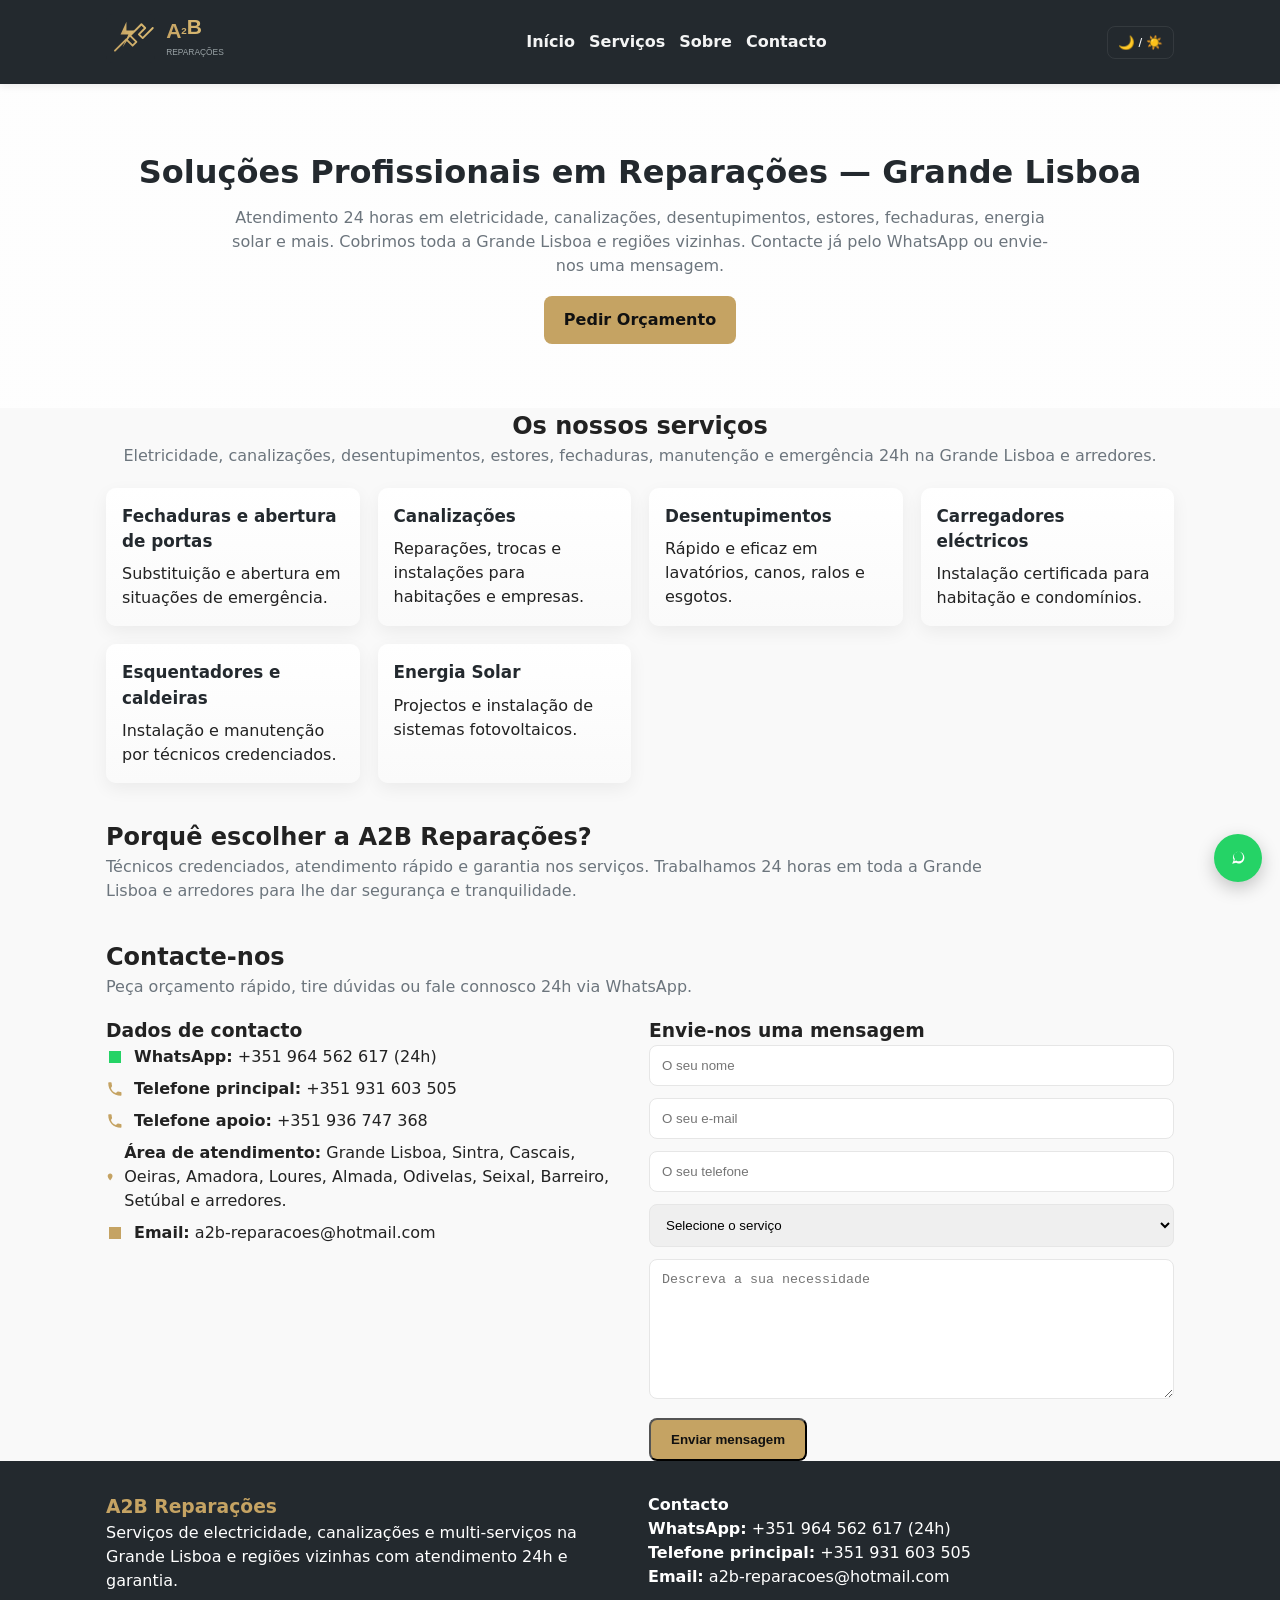
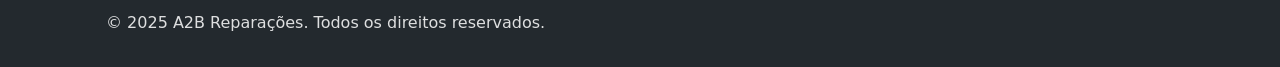
<file: index.html>
<!DOCTYPE html>
<html lang="pt-PT">
<head>
  <meta charset="utf-8" />
  <meta name="viewport" content="width=device-width,initial-scale=1" />
  <title>A2B Reparações — Grande Lisboa | Serviços 24h</title>
  <meta name="description" content="A2B Reparações — serviços 24h em toda a Grande Lisboa e regiões vizinhas (eletricidade, canalizações, desentupimentos, estores, fechaduras, energia solar). Contacto rápido via WhatsApp." />
  <meta name="author" content="A2B Reparações" />
  <style>
    :root{
      --primary:#23292e;
      --secondary:#c5a363;
      --green:#25D366;
      --bg-light:#f9f9f9;
      --text-light:#222;
      --bg-dark:#0f1112;
      --text-dark:#e9ecef;
      --muted:#6c757d;
      --danger:#dc3545;
      --container:1100px;
    }
    *{box-sizing:border-box;margin:0;padding:0}
    html,body{height:100%}
    body{font-family:System-ui,-apple-system,"Segoe UI",Roboto,"Helvetica Neue",Arial,sans-serif;
      background:var(--bg-light);color:var(--text-light);-webkit-font-smoothing:antialiased;line-height:1.5;}
    .container{max-width:var(--container);margin:0 auto;padding:0 16px;}
    header{background:var(--primary);color:white;padding:14px 0;position:sticky;top:0;z-index:50;box-shadow:0 2px 8px rgba(0,0,0,.08)}
    .header-inner{display:flex;align-items:center;justify-content:space-between;gap:12px}
    .brand{display:flex;align-items:center;gap:12px}
    .brand svg{height:56px;width:auto;display:block}
    nav ul{display:flex;gap:14px;list-style:none}
    nav a{color:white;text-decoration:none;font-weight:600;opacity:.95}
    nav a:hover{opacity:1;color:var(--secondary)}
    .theme-toggle{background:transparent;border:1px solid rgba(255,255,255,.08);padding:8px 10px;border-radius:8px;color:white;cursor:pointer}
    .hero{padding:64px 0;text-align:center;background:linear-gradient(180deg,rgba(255,255,255,.8),rgba(255,255,255,.8));}
    .hero h1{font-size:2.0rem;margin-bottom:10px;color:var(--primary)}
    .hero p{color:var(--muted);max-width:820px;margin:0 auto 18px}
    .btn{display:inline-block;background:var(--secondary);color:#111;padding:12px 20px;border-radius:8px;text-decoration:none;font-weight:700}
    section{padding:56px 0}
    .grid{display:grid;gap:18px}
    .services-grid{grid-template-columns:repeat(auto-fit,minmax(220px,1fr))}
    .service-card{background:transparent;border-radius:10px;padding:16px;box-shadow:0 6px 18px rgba(0,0,0,.06);background:linear-gradient(180deg,#fff,#fafafa)}
    .service-card h3{color:var(--primary);margin-bottom:8px;font-size:1.05rem}
    .contact-grid{display:grid;grid-template-columns:1fr 1fr;gap:18px}
    .contact-form input,.contact-form textarea,.contact-form select{width:100%;padding:12px;border:1px solid #e6e6e6;border-radius:8px;margin-bottom:12px}
    .contact-form textarea{min-height:140px;resize:vertical}
    footer{background:var(--primary);color:white;padding:32px 0}
    .footer-columns{display:grid;grid-template-columns:repeat(auto-fit,minmax(200px,1fr));gap:16px}
    .contact-line{display:flex;align-items:center;gap:10px;margin-bottom:8px}
    .whatsapp-float{position:fixed;right:18px;bottom:18px;background:var(--green);color:white;padding:14px;border-radius:50%;box-shadow:0 6px 18px rgba(0,0,0,.22);display:flex;align-items:center;justify-content:center;text-decoration:none}
    .sr-only{position:absolute;width:1px;height:1px;padding:0;margin:-1px;overflow:hidden;clip:rect(0,0,0,0);white-space:nowrap;border:0}
    body.dark{background:var(--bg-dark);color:var(--text-dark)}
    body.dark .hero{background:linear-gradient(180deg,rgba(0,0,0,.4),rgba(0,0,0,.4))}
    body.dark .service-card{background:linear-gradient(180deg,#141516,#151517);box-shadow:0 6px 18px rgba(0,0,0,.6)}
    body.dark .btn{background:var(--secondary);color:#111}
    body.dark header{background:#0d1112}
    @media (max-width:900px){.contact-grid{grid-template-columns:1fr}nav ul{display:none}header .header-inner{flex-direction:row;justify-content:space-between}}
  </style>
</head>
<body>
  <header>
    <div class="container header-inner" role="banner">
      <div class="brand" aria-label="A2B Reparações">
        <svg viewBox="0 0 200 80" xmlns="http://www.w3.org/2000/svg" aria-hidden="true">
          <defs>
            <linearGradient id="g" x1="0" x2="1">
              <stop offset="0" stop-color="#c5a363"/>
              <stop offset="1" stop-color="#d9b971"/>
            </linearGradient>
          </defs>
          <rect x="0" y="0" width="70" height="70" rx="10" ry="10" fill="#23292e" />
          <path d="M12 56 L30 38 L40 48 L46 42 L36 32 L54 14 L60 20 L50 30 L56 36 L72 20" fill="none" stroke="url(#g)" stroke-width="3" stroke-linecap="round" stroke-linejoin="round" transform="translate(2,2) scale(0.9)"/>
          <polygon points="36,10 24,36 40,36 28,62 52,28 36,28" fill="url(#g)" transform="translate(4,4) scale(0.7)"/>
          <text x="86" y="34" font-family="Segoe UI, Roboto, Arial" font-weight="700" font-size="30" fill="url(#g)">A<tspan dy="-6" font-size="14">2</tspan>B</text>
          <text x="86" y="58" font-family="Segoe UI, Roboto, Arial" font-size="12" fill="#9aa3a6">REPARAÇÕES</text>
        </svg>
      </div>

      <nav aria-label="Navegação principal">
        <ul>
          <li><a href="#home">Início</a></li>
          <li><a href="#services">Serviços</a></li>
          <li><a href="#about">Sobre</a></li>
          <li><a href="#contact">Contacto</a></li>
        </ul>
      </nav>

      <div style="display:flex;gap:8px;align-items:center">
        <button id="themeToggle" class="theme-toggle" aria-pressed="false" title="Alternar tema">🌙 / ☀️</button>
      </div>
    </div>
  </header>

  <main>
    <section id="home" class="hero">
      <div class="container">
        <h1>Soluções Profissionais em Reparações — Grande Lisboa</h1>
        <p>Atendimento 24 horas em eletricidade, canalizações, desentupimentos, estores, fechaduras, energia solar e mais. Cobrimos toda a Grande Lisboa e regiões vizinhas. Contacte já pelo WhatsApp ou envie-nos uma mensagem.</p>
        <a class="btn" href="#contact">Pedir Orçamento</a>
      </div>
    </section>

    <section id="services" class="container">
      <div class="section-title" style="text-align:center;margin-bottom:18px">
        <h2>Os nossos serviços</h2>
        <p style="color:var(--muted)">Eletricidade, canalizações, desentupimentos, estores, fechaduras, manutenção e emergência 24h na Grande Lisboa e arredores.</p>
      </div>

      <div class="services-grid grid" style="margin-top:20px">
        <div class="service-card"><h3>Fechaduras e abertura de portas</h3><p>Substituição e abertura em situações de emergência.</p></div>
        <div class="service-card"><h3>Canalizações</h3><p>Reparações, trocas e instalações para habitações e empresas.</p></div>
        <div class="service-card"><h3>Desentupimentos</h3><p>Rápido e eficaz em lavatórios, canos, ralos e esgotos.</p></div>
        <div class="service-card"><h3>Carregadores eléctricos</h3><p>Instalação certificada para habitação e condomínios.</p></div>
        <div class="service-card"><h3>Esquentadores e caldeiras</h3><p>Instalação e manutenção por técnicos credenciados.</p></div>
        <div class="service-card"><h3>Energia Solar</h3><p>Projectos e instalação de sistemas fotovoltaicos.</p></div>
      </div>
    </section>

    <section id="about" class="container" aria-labelledby="about-title" style="margin-top:36px">
      <h2 id="about-title">Porquê escolher a A2B Reparações?</h2>
      <p style="color:var(--muted);max-width:900px">Técnicos credenciados, atendimento rápido e garantia nos serviços. Trabalhamos 24 horas em toda a Grande Lisboa e arredores para lhe dar segurança e tranquilidade.</p>
    </section>

    <section id="contact" class="container" style="margin-top:36px">
      <h2>Contacte-nos</h2>
      <p style="color:var(--muted)">Peça orçamento rápido, tire dúvidas ou fale connosco 24h via WhatsApp.</p>

      <div class="contact-grid" style="margin-top:18px">
        <div>
          <h3>Dados de contacto</h3>
          <div class="contact-line"><svg width="18" height="18" viewBox="0 0 24 24" aria-hidden="true"><path d="M20 4H4v16h16V4z" fill="#25D366"/></svg><span><strong>WhatsApp:</strong> <a href="https://wa.me/351964562617" target="_blank" rel="noopener noreferrer" style="color:inherit;text-decoration:none">+351 964 562 617</a> (24h)</span></div>
          <div class="contact-line"><svg width="18" height="18" viewBox="0 0 24 24" aria-hidden="true"><path d="M6.6 10.79a10 10 0 0 0 6.61 6.61l1.83-1.83a1 1 0 0 1 1.02-.24c1.12.37 2.33.57 3.57.57a1 1 0 0 1 1 1V20a1 1 0 0 1-1 1C10.07 21 3 13.93 3 4a1 1 0 0 1 1-1h2.5a1 1 0 0 1 1 1c0 1.24.2 2.45.57 3.57a1 1 0 0 1-.24 1.02L6.6 10.79z" fill="#c5a363"/></svg><span><strong>Telefone principal:</strong> +351 931 603 505</span></div>
          <div class="contact-line"><svg width="18" height="18" viewBox="0 0 24 24" aria-hidden="true"><path d="M6.6 10.79a10 10 0 0 0 6.61 6.61l1.83-1.83a1 1 0 0 1 1.02-.24c1.12.37 2.33.57 3.57.57a1 1 0 0 1 1 1V20a1 1 0 0 1-1 1C10.07 21 3 13.93 3 4a1 1 0 0 1 1-1h2.5a1 1 0 0 1 1 1c0 1.24.2 2.45.57 3.57a1 1 0 0 1-.24 1.02L6.6 10.79z" fill="#c5a363"/></svg><span><strong>Telefone apoio:</strong> +351 936 747 368</span></div>
          <div class="contact-line"><svg width="18" height="18" viewBox="0 0 24 24" aria-hidden="true"><path d="M12 2C8.13 2 5 5.13 5 9c0 5.25 7 13 7 13s7-7.75 7-13c0-3.87-3.13-7-7-7z" fill="#c5a363"/></svg><span><strong>Área de atendimento:</strong> Grande Lisboa, Sintra, Cascais, Oeiras, Amadora, Loures, Almada, Odivelas, Seixal, Barreiro, Setúbal e arredores.</span></div>
          <div class="contact-line"><svg width="18" height="18" viewBox="0 0 24 24" aria-hidden="true"><path d="M20 4H4v16h16V4z" fill="#c5a363"/></svg><span><strong>Email:</strong> a2b-reparacoes@hotmail.com</span></div>
        </div>

        <div class="contact-form" aria-labelledby="form-title">
          <h3 id="form-title">Envie-nos uma mensagem</h3>
          <form action="https://formsubmit.co/a2b-reparacoes@hotmail.com" method="POST" onsubmit="onFormSubmit(event)">
            <input type="hidden" name="_captcha" value="false">
            <input type="hidden" name="_template" value="table">
            <input type="hidden" name="_subject" value="Recebemos a sua mensagem">
            <input type="hidden" name="_autoresponse" value="Olá, obrigado por contactar a A²B Reparações. Recebemos o seu pedido e entraremos em contacto o mais breve possível. Atendimento 24h — Grande Lisboa e regiões vizinhas. Cumprimentos, Equipa A²B Reparações">
            <input type="text" name="nome" placeholder="O seu nome" required aria-label="Nome">
            <input type="email" name="email" placeholder="O seu e-mail" required aria-label="Email">
            <input type="tel" name="telefone" placeholder="O seu telefone" aria-label="Telefone">
            <select name="servico" required aria-label="Serviço">
              <option value="" disabled selected>Selecione o serviço</option>
              <option value="fechaduras">Fechaduras e abertura de portas</option>
              <option value="canalizacao">Canalizações</option>
              <option value="desentupimentos">Desentupimentos</option>
              <option value="estores">Estores</option>
              <option value="maquinas">Máquinas de lavar roupa/loiça</option>
              <option value="carregador">Carregador carro eléctrico</option>
              <option value="esquentador">Esquentadores e caldeiras</option>
              <option value="termoacumulador">Termoacumuladores</option>
              <option value="residencial">Instalações eléctricas residenciais</option>
              <option value="comercial">Instalações eléctricas comerciais</option>
              <option value="manutencao">Manutenção preventiva</option>
              <option value="emergencia">Emergência 24h</option>
              <option value="solar">Energia solar</option>
              <option value="outro">Outro</option>
            </select>
            <textarea name="mensagem" placeholder="Descreva a sua necessidade" required aria-label="Mensagem"></textarea>
            <button type="submit" class="btn">Enviar mensagem</button>
            <div id="localSuccess" style="display:none;margin-top:12px;padding:10px;background:#e6ffed;border:1px solid #c6f3d2;border-radius:8px;color:#0a6f33">Obrigado — a sua mensagem está a ser enviada. Verifique a sua caixa de e-mail para confirmar (FormSubmit) se for a primeira submissão.</div>
          </form>
        </div>
      </div>
    </section>
  </main>

  <footer role="contentinfo">
    <div class="container footer-columns">
      <div>
        <h3 style="color:var(--secondary)">A2B Reparações</h3>
        <p style="color:inherit">Serviços de electricidade, canalizações e multi-serviços na Grande Lisboa e regiões vizinhas com atendimento 24h e garantia.</p>
      </div>
      <div>
        <h4>Contacto</h4>
        <p style="color:inherit"><strong>WhatsApp:</strong> <a href="https://wa.me/351964562617" target="_blank" rel="noopener noreferrer" style="color:inherit;text-decoration:none">+351 964 562 617</a> (24h)</p>
        <p style="color:inherit"><strong>Telefone principal:</strong> +351 931 603 505</p> 
        <p style="color:inherit"><strong>Email:</strong> a2b-reparacoes@hotmail.com</p>
      </div>
    </div>
    <div class="container footer-bottom" style="margin-top:18px;color:rgba(255,255,255,0.85)">&copy; 2025 A2B Reparações. Todos os direitos reservados.</div>
  </footer>

  <a class="whatsapp-float" href="https://wa.me/351964562617" target="_blank" rel="noopener noreferrer" aria-label="WhatsApp 24h">
    <svg width="20" height="20" viewBox="0 0 24 24" aria-hidden="true"><path fill="#fff" d="M17.6 6.4C16.4 5.2 14.8 4.5 13 4.5c-3.9 0-7 3.1-7 7 0 1.1.3 2.1.9 3L5 19l4.6-1.2c.9.5 1.9.8 3 .8 3.9 0 7-3.1 7-7 0-1.8-.7-3.4-1.9-4.6zM13 16c-1 0-1.9-.3-2.7-.8l-.2-.1-2.6.7.7-2.6-.1-.2C7.3 11.9 7 11 7 10c0-3 2.5-5.5 5.5-5.5S18 7 18 10.5 16 16 13 16z"/></svg>
  </a>

  <script>
    (function(){
      const btn = document.getElementById('themeToggle');
      const prefersDark = window.matchMedia && window.matchMedia('(prefers-color-scheme: dark)').matches;
      const saved = localStorage.getItem('a2b_theme');
      if(saved === 'dark' || (!saved && prefersDark)) document.body.classList.add('dark');
      btn.addEventListener('click', ()=>{
        document.body.classList.toggle('dark');
        const isDark = document.body.classList.contains('dark');
        localStorage.setItem('a2b_theme', isDark ? 'dark' : 'light');
        btn.setAttribute('aria-pressed', isDark);
      });
    })();

    function onFormSubmit(e){
      const note = document.getElementById('localSuccess');
      note.style.display = 'block';
      // Allow form to submit to FormSubmit (no preventDefault) so FormSubmit will handle delivery & verification
    }
  </script>
</body>
</html>
</file>
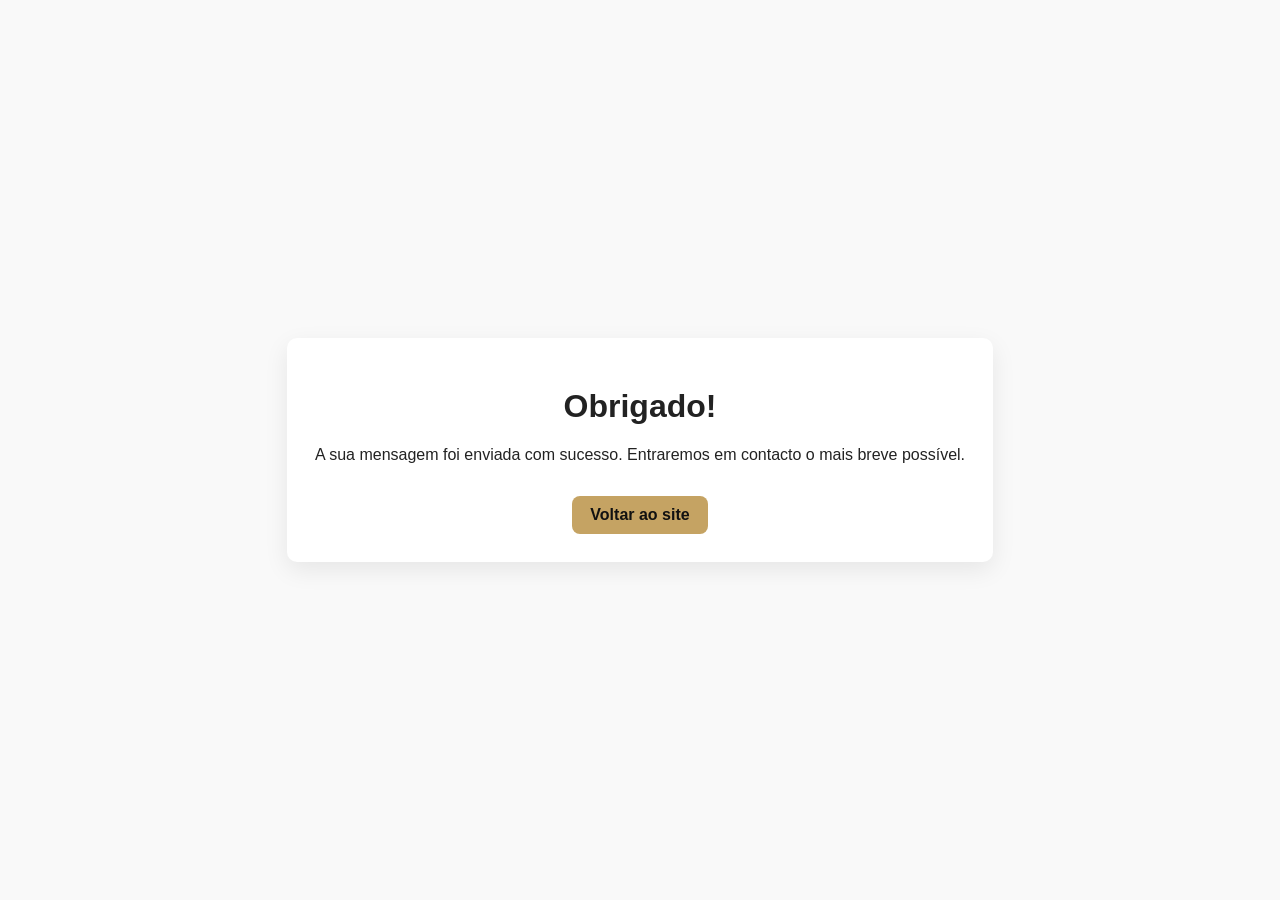
<file: obrigado.html>
<!DOCTYPE html><html lang='pt-PT'><head><meta charset='utf-8'><meta name='viewport' content='width=device-width,initial-scale=1'><title>Obrigado - A²B Reparações</title><link rel='icon' href='img/favicon.ico'><style>body{font-family:Segoe UI,Arial,sans-serif;background:#f9f9f9;color:#222;display:flex;align-items:center;justify-content:center;height:100vh;margin:0}.card{background:#fff;padding:28px;border-radius:10px;box-shadow:0 8px 24px rgba(0,0,0,.08);max-width:680px;text-align:center}.btn{display:inline-block;background:#c5a363;color:#111;padding:10px 18px;border-radius:8px;text-decoration:none;font-weight:700;margin-top:16px}</style></head><body><div class='card'><h1>Obrigado!</h1><p>A sua mensagem foi enviada com sucesso. Entraremos em contacto o mais breve possível.</p><a class='btn' href='index.html'>Voltar ao site</a></div></body></html>
</file>
